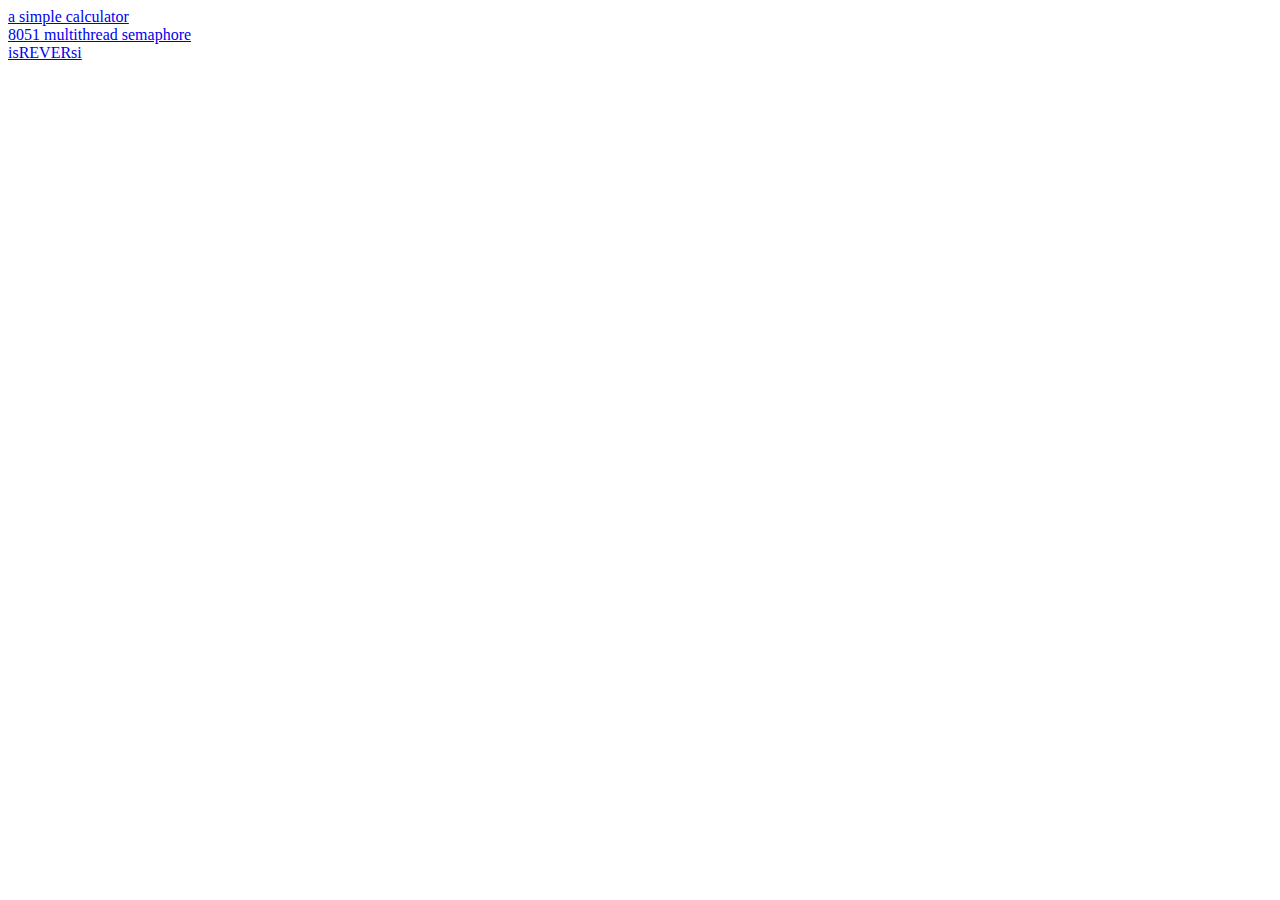
<file: index.html>
<!DOCTYPE html>
<html>
  <head>
    <meta charset="utf-8">
    <title>Ranix's Project</title>
  </head>
  <body>
    <li><a href="https://github.com/Ranixculiva/simple_calculator.git" target="_blank">a simple calculator</a></li>
    <li><a href="https://github.com/Ranixculiva/8051_multithread_semaphore.git" target="_blank">8051 multithread semaphore</a></li>
    <li><a href="https://github.com/Ranixculiva/isREVERsi_app.git" target="_blank">isREVERsi</a></li>
  </body>
</html>
</file>
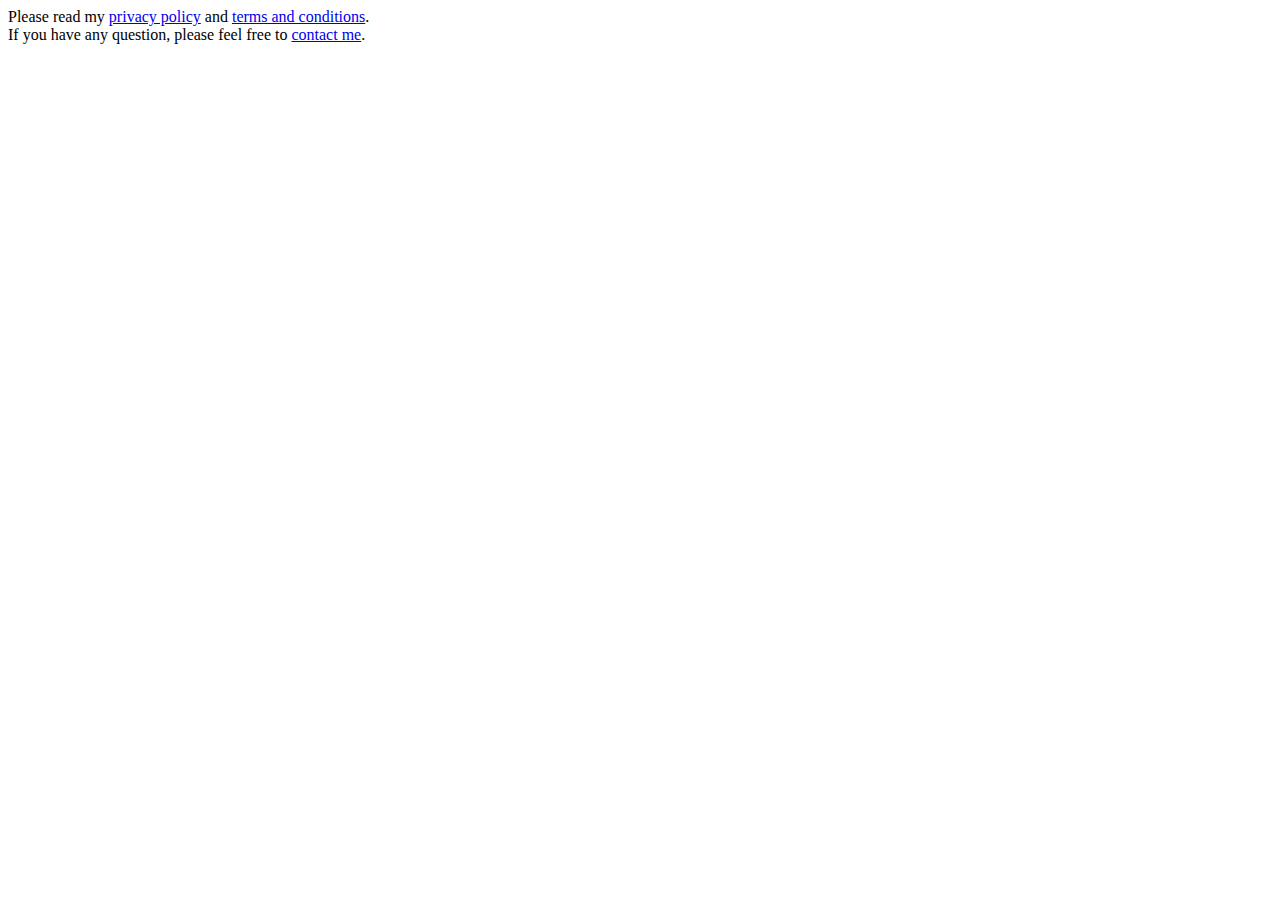
<file: isREVERsi.zh-Hans/index.html>
<html>
    <head>
        <title>about</title>
        <header><meta name='viewport' content='width=device-width, initial-scale=1.0, maximum-scale=1.6, minimum-scale=1.0, user-scalable=yes'>
        <meta HTTP-EQUIV="Content-Type" CONTENT="text/html; charset=utf-8"></header>
    </head>
    <body>
        <font face="ChalkboardSE-Bold">
        Please read my <a href="privacy_policy.html">privacy policy</a> and  <a href="terms_and_conditions.html">terms and conditions</a>.<br />
        If you have any question, please feel free to <a href="mailto:ranixculiva@gmail.com">contact me</a>.
        </font>
    </body>
</html>
</file>
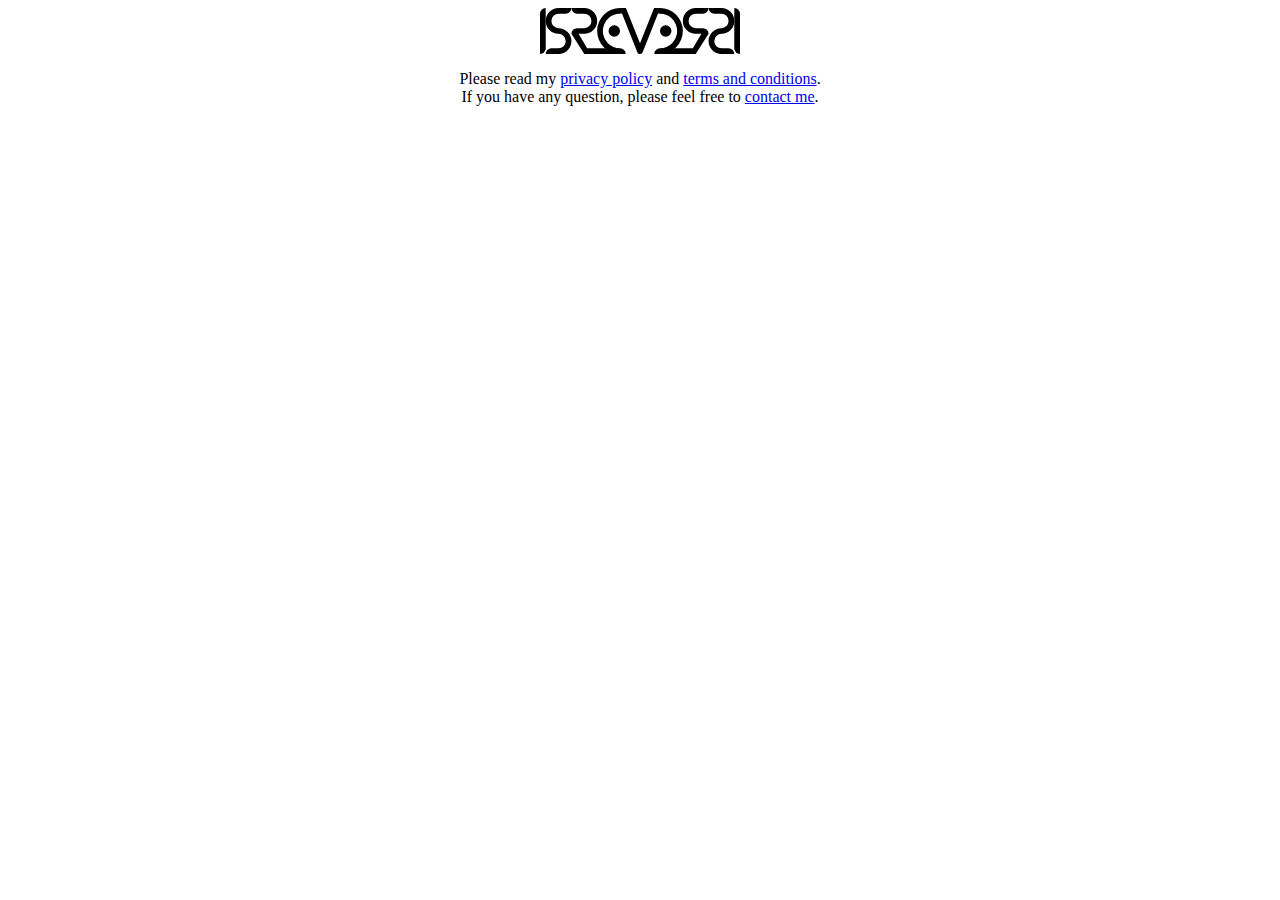
<file: isREVERsi/index.html>
<html>
    <head>
        <style type="text/css">
        .center {
            display: block;
            margin-left: auto;
            margin-right: auto;
            max-width: 50%;
        } 
        </style>
        <title>about</title>
        <header><meta name='viewport' content='width=device-width, initial-scale=1.0, maximum-scale=1.6, minimum-scale=1.0, user-scalable=yes'>
        <meta HTTP-EQUIV="Content-Type" CONTENT="text/html; charset=utf-8"></header>
    </head>
    <body>
        <div>
        <p style="text-align: center;"><img src="images\logo.svg" style="max-width: 200px"></img></p>
        <font face="ChalkboardSE-Bold" >
            <p style="text-align: center; max-width: 100%">Please read my <a href="privacy_policy.html">privacy policy</a> and  <a href="terms_and_conditions.html">terms and conditions</a>.<br />
            If you have any question, please feel free to <a href="mailto:ranixculiva@gmail.com">contact me</a>.
            </p>
        </font>
        </div>
    </body>
</html>
</file>
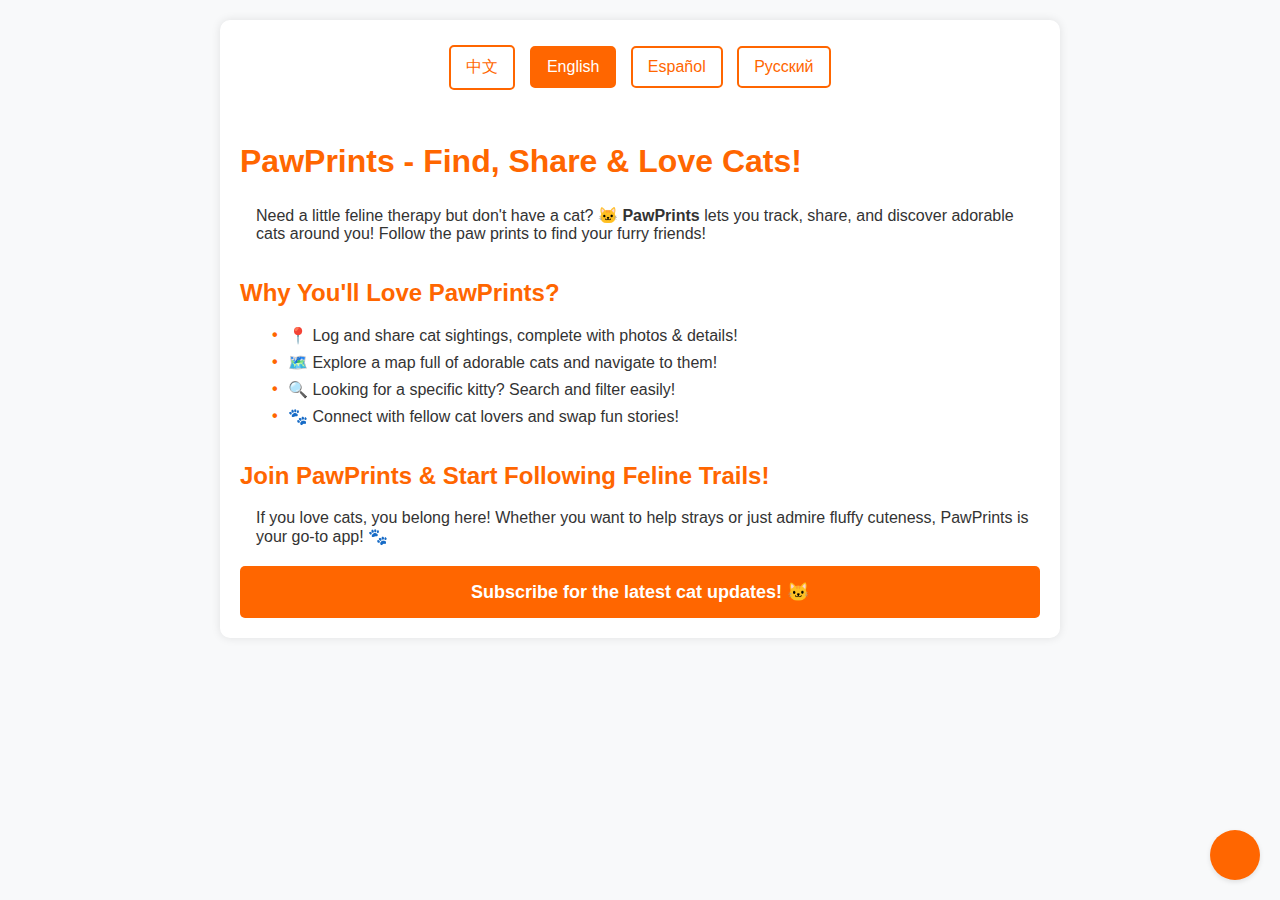
<file: PawPrints/index.html>
<!DOCTYPE html>
<html lang="en" data-theme="light">
<head>
    <meta charset="UTF-8">
    <meta name="viewport" content="width=device-width, initial-scale=1.0">
    <meta name="color-scheme" content="light dark">
    <title>PawPrints - Find, Share & Love Cats!</title>
    <link rel="stylesheet" href="css/styles.css">
    <link rel="stylesheet" href="https://fonts.googleapis.com/icon?family=Material+Icons">
</head>
<body>
    <div class="container">
        <div class="lang-switch">
            <button onclick="switchLang('zh')">中文</button>
            <button onclick="switchLang('en')" class="active">English</button>
            <button onclick="switchLang('es')">Español</button>
            <button onclick="switchLang('ru')">Русский</button>
        </div>
        <h1 id="title"></h1>
        <p id="intro"></p>
        <h2 id="why"></h2>
        <ul id="features"></ul>
        <h2 id="join"></h2>
        <p id="join_text"></p>
        <a href="#" class="cta" id="cta"></a>
    </div>
    <button class="theme-switch" aria-label="Toggle dark mode">
        <span class="material-icons">dark_mode</span>
    </button>
    <script src="js/script.js"></script>
</body>
</html>
</file>
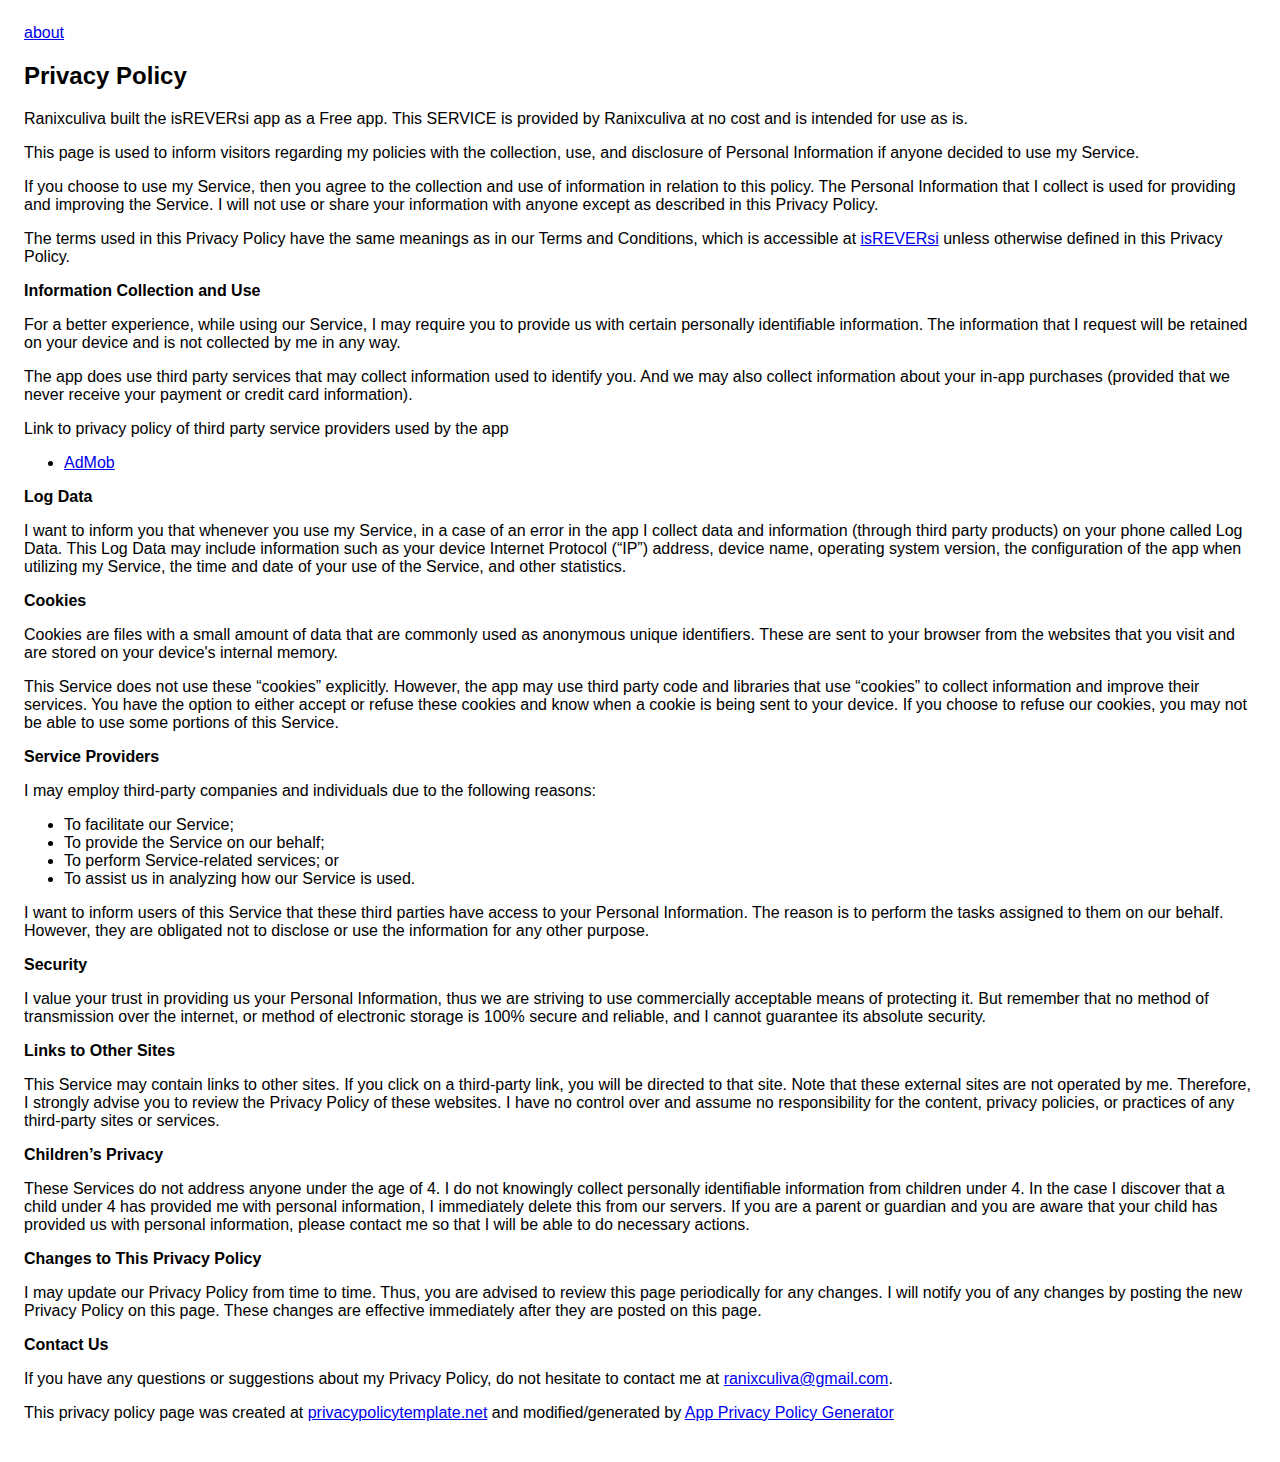
<file: isREVERsi.zh-Hans/privacy_policy.html>
<!DOCTYPE html>
    <html>
    <head>
      <meta charset='utf-8'>
      <meta name='viewport' content='width=device-width'>
      <title>Privacy Policy</title>
      <style> body { font-family: 'Helvetica Neue', Helvetica, Arial, sans-serif; padding:1em; } </style>
    </head>
    <body>
    <a href="index.html">about</a>
    <h2>Privacy Policy</h2> <p>
                    Ranixculiva built the isREVERsi app as
                    a Free app. This SERVICE is provided by
                    Ranixculiva at no cost and is intended for
                    use as is.
                  </p> <p>
                    This page is used to inform visitors regarding
                    my policies with the collection, use, and
                    disclosure of Personal Information if anyone decided to use
                    my Service.
                  </p> <p>
                    If you choose to use my Service, then you agree
                    to the collection and use of information in relation to this
                    policy. The Personal Information that I collect is
                    used for providing and improving the Service.
                    I will not use or share your
                    information with anyone except as described in this Privacy
                    Policy.
                  </p> <p>
                    The terms used in this Privacy Policy have the same meanings
                    as in our Terms and Conditions, which is accessible at
                    <a href="terms_and_conditions.html" target="_blank">isREVERsi</a> unless otherwise defined in this Privacy
                    Policy.
                  </p> <p><strong>Information Collection and Use</strong></p> <p>
                    For a better experience, while using our Service,
                    I may require you to provide us with certain
                    personally identifiable information. The
                    information that I request will be
                    retained on your device and is not collected by me in any way.
                  </p> <p>
                    The app does use third party services that may collect
                    information used to identify you. And we may also collect information about your in-app purchases (provided that we never receive your payment or credit card information).
                  </p> <div><p>
                      Link to privacy policy of third party service providers
                      used by the app
                    </p> <ul><!----><li><a href="https://support.google.com/admob/answer/6128543?hl=en" target="_blank">AdMob</a></li><!----><!----><!----><!----><!----><!----><!----><!----><!----></ul></div> <p><strong>Log Data</strong></p> <p>
                    I want to inform you that whenever
                    you use my Service, in a case of an error in the
                    app I collect data and information (through third
                    party products) on your phone called Log Data. This Log Data
                    may include information such as your device Internet
                    Protocol (“IP”) address, device name, operating system
                    version, the configuration of the app when utilizing
                    my Service, the time and date of your use of the
                    Service, and other statistics.
                  </p> <p><strong>Cookies</strong></p> <p>
                    Cookies are files with a small amount of data that are
                    commonly used as anonymous unique identifiers. These are
                    sent to your browser from the websites that you visit and
                    are stored on your device's internal memory.
                  </p> <p>
                    This Service does not use these “cookies” explicitly.
                    However, the app may use third party code and libraries that
                    use “cookies” to collect information and improve their
                    services. You have the option to either accept or refuse
                    these cookies and know when a cookie is being sent to your
                    device. If you choose to refuse our cookies, you may not be
                    able to use some portions of this Service.
                  </p> <p><strong>Service Providers</strong></p> <p>
                    I may employ third-party companies
                    and individuals due to the following reasons:
                  </p> <ul><li>To facilitate our Service;</li> <li>To provide the Service on our behalf;</li> <li>To perform Service-related services; or</li> <li>To assist us in analyzing how our Service is used.</li></ul> <p>
                    I want to inform users of this
                    Service that these third parties have access to your
                    Personal Information. The reason is to perform the tasks
                    assigned to them on our behalf. However, they are obligated
                    not to disclose or use the information for any other
                    purpose.
                  </p> <p><strong>Security</strong></p> <p>
                    I value your trust in providing us
                    your Personal Information, thus we are striving to use
                    commercially acceptable means of protecting it. But remember
                    that no method of transmission over the internet, or method
                    of electronic storage is 100% secure and reliable, and
                    I cannot guarantee its absolute security.
                  </p> <p><strong>Links to Other Sites</strong></p> <p>
                    This Service may contain links to other sites. If you click
                    on a third-party link, you will be directed to that site.
                    Note that these external sites are not operated by
                    me. Therefore, I strongly advise you to
                    review the Privacy Policy of these websites.
                    I have no control over and assume no
                    responsibility for the content, privacy policies, or
                    practices of any third-party sites or services.
                  </p> <p><strong>Children’s Privacy</strong></p> <p>
                    These Services do not address anyone under the age of 4.
                    I do not knowingly collect personally
                    identifiable information from children under 4. In the case
                    I discover that a child under 4 has provided
                    me with personal information,
                    I immediately delete this from our servers. If you
                    are a parent or guardian and you are aware that your child
                    has provided us with personal information, please contact
                    me so that I will be able to do
                    necessary actions.
                  </p> <p><strong>Changes to This Privacy Policy</strong></p> <p>
                    I may update our Privacy Policy from
                    time to time. Thus, you are advised to review this page
                    periodically for any changes. I will
                    notify you of any changes by posting the new Privacy Policy
                    on this page. These changes are effective immediately after
                    they are posted on this page.
                  </p> <p><strong>Contact Us</strong></p> <p>
                    If you have any questions or suggestions about
                    my Privacy Policy, do not hesitate to contact
                    me at <a href="mailto:ranixculiva@gmail.com">ranixculiva@gmail.com</a>.
                  </p> <p>
                    This privacy policy page was created at
                    <a href="https://privacypolicytemplate.net" target="_blank">privacypolicytemplate.net</a>
                    and modified/generated by
                    <a href="https://app-privacy-policy-generator.firebaseapp.com/" target="_blank">App Privacy Policy Generator</a></p>
    </body>
    </html>
</file>
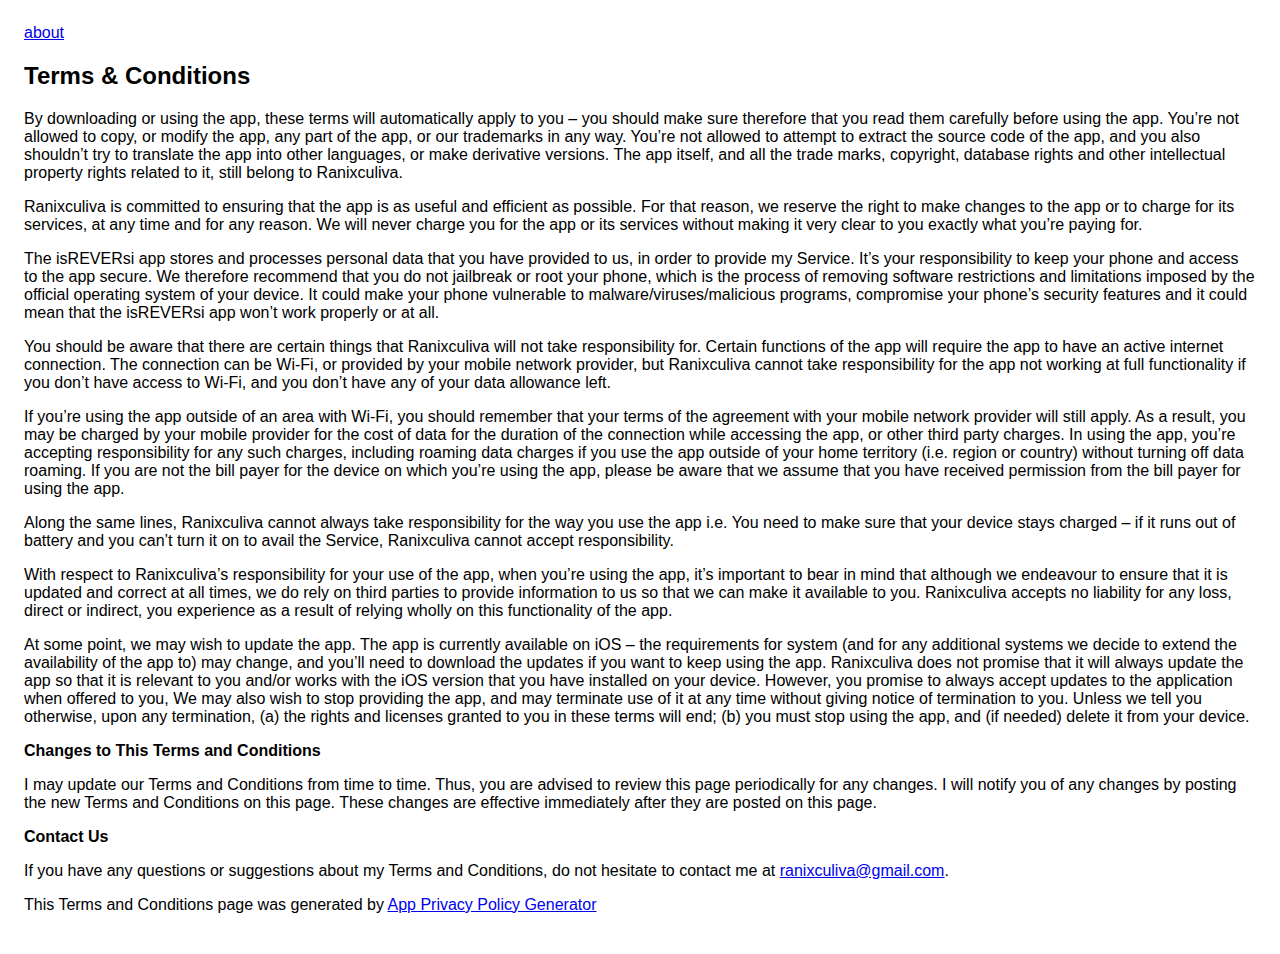
<file: isREVERsi.zh-Hans/terms_and_conditions.html>
<!DOCTYPE html>
    <html>
    <head>
      <meta charset='utf-8'>
      <meta name='viewport' content='width=device-width'>
      <title>Terms &amp; Conditions</title>
      <style> body { font-family: 'Helvetica Neue', Helvetica, Arial, sans-serif; padding:1em; } </style>
    </head>
    <body>
    <a href="index.html">about</a>
    <h2>Terms &amp; Conditions</h2> <p>
                    By downloading or using the app, these terms will
                    automatically apply to you – you should make sure therefore
                    that you read them carefully before using the app. You’re
                    not allowed to copy, or modify the app, any part of the app,
                    or our trademarks in any way. You’re not allowed to attempt
                    to extract the source code of the app, and you also
                    shouldn’t try to translate the app into other languages, or
                    make derivative versions. The app itself, and all the trade
                    marks, copyright, database rights and other intellectual
                    property rights related to it, still belong to
                    Ranixculiva.
                  </p> <p>
                    Ranixculiva is committed to ensuring that the app
                    is as useful and efficient as possible. For that reason, we
                    reserve the right to make changes to the app or to charge
                    for its services, at any time and for any reason. We will
                    never charge you for the app or its services without making
                    it very clear to you exactly what you’re paying for.
                  </p> <p>
                    The isREVERsi app stores and processes personal data
                    that you have provided to us, in order to provide
                    my Service. It’s your responsibility to keep your
                    phone and access to the app secure. We therefore recommend
                    that you do not jailbreak or root your phone, which is the
                    process of removing software restrictions and limitations
                    imposed by the official operating system of your device. It
                    could make your phone vulnerable to
                    malware/viruses/malicious programs, compromise your phone’s
                    security features and it could mean that the
                    isREVERsi app won’t work properly or at all.
                  </p> <p>
                    You should be aware that there are certain things that
                    Ranixculiva will not take responsibility for.
                    Certain functions of the app will require the app to have an
                    active internet connection. The connection can be Wi-Fi, or
                    provided by your mobile network provider, but
                    Ranixculiva cannot take responsibility for the
                    app not working at full functionality if you don’t have
                    access to Wi-Fi, and you don’t have any of your data
                    allowance left.
                  </p> <p></p> <p>
                    If you’re using the app outside of an area with Wi-Fi, you
                    should remember that your terms of the agreement with your
                    mobile network provider will still apply. As a result, you
                    may be charged by your mobile provider for the cost of data
                    for the duration of the connection while accessing the app,
                    or other third party charges. In using the app, you’re
                    accepting responsibility for any such charges, including
                    roaming data charges if you use the app outside of your home
                    territory (i.e. region or country) without turning off data
                    roaming. If you are not the bill payer for the device on
                    which you’re using the app, please be aware that we assume
                    that you have received permission from the bill payer for
                    using the app.
                  </p> <p>
                    Along the same lines, Ranixculiva cannot always
                    take responsibility for the way you use the app i.e. You
                    need to make sure that your device stays charged – if it
                    runs out of battery and you can’t turn it on to avail the
                    Service, Ranixculiva cannot accept
                    responsibility.
                  </p> <p>
                    With respect to Ranixculiva’s responsibility for
                    your use of the app, when you’re using the app, it’s
                    important to bear in mind that although we endeavour to
                    ensure that it is updated and correct at all times, we do
                    rely on third parties to provide information to us so that
                    we can make it available to you.
                    Ranixculiva accepts no liability for any loss,
                    direct or indirect, you experience as a result of relying
                    wholly on this functionality of the app.
                  </p> <p>
                    At some point, we may wish to update the app. The app is
                    currently available on iOS – the requirements for
                    system (and for any additional systems we
                    decide to extend the availability of the app to) may change,
                    and you’ll need to download the updates if you want to keep
                    using the app. Ranixculiva does not promise that
                    it will always update the app so that it is relevant to you
                    and/or works with the iOS version that you have
                    installed on your device. However, you promise to always
                    accept updates to the application when offered to you, We
                    may also wish to stop providing the app, and may terminate
                    use of it at any time without giving notice of termination
                    to you. Unless we tell you otherwise, upon any termination,
                    (a) the rights and licenses granted to you in these terms
                    will end; (b) you must stop using the app, and (if needed)
                    delete it from your device.
                  </p> <p><strong>Changes to This Terms and Conditions</strong></p> <p>
                    I may update our Terms and Conditions
                    from time to time. Thus, you are advised to review this page
                    periodically for any changes. I will
                    notify you of any changes by posting the new Terms and
                    Conditions on this page. These changes are effective
                    immediately after they are posted on this page.
                  </p> <p><strong>Contact Us</strong></p> <p>
                    If you have any questions or suggestions about
                    my Terms and Conditions, do not hesitate to
                    contact me at <a href="mailto:ranixculiva@gmail.com">ranixculiva@gmail.com</a>.
                  </p> <p>
                    This Terms and Conditions page was generated by
                    <a href="https://app-privacy-policy-generator.firebaseapp.com/" target="_blank">App Privacy Policy Generator</a></p>
    </body>
    </html>
</file>
<file: PawPrints/css/styles.css>
:root {
    /* Light mode variables */
    --bg-color: #f8f9fa;
    --container-bg: white;
    --text-color: #333;
    --primary-color: #ff6600;
    --primary-hover: #e65c00;
    --shadow-color: rgba(0, 0, 0, 0.1);
}

[data-theme="dark"] {
    --bg-color: #1a1a1a;
    --container-bg: #2d2d2d;
    --text-color: #e0e0e0;
    --primary-color: #ff8533;
    --primary-hover: #ff6600;
    --shadow-color: rgba(0, 0, 0, 0.3);
}

body {
    font-family: Arial, sans-serif;
    margin: 0;
    padding: 0;
    background-color: var(--bg-color);
    color: var(--text-color);
    transition: background-color 0.3s ease, color 0.3s ease;
}
.container {
    max-width: 800px;
    margin: 0 auto;
    padding: 20px;
    background: var(--container-bg);
    box-shadow: 0px 0px 10px var(--shadow-color);
    border-radius: 10px;
    margin-top: 20px;
    transition: background-color 0.3s ease, box-shadow 0.3s ease;
}
h1, h2 {
    color: var(--primary-color);
    transition: color 0.3s ease;
    margin-top: 1.5em;
    margin-bottom: 0.8em;
}

/* Content indentation under titles */
h1 + p,
h2 + p,
h2 + ul {
    padding-left: 1em;
    margin-top: 0;
}

ul {
    list-style-type: none;
    padding: 0;
    margin: 0;
}

li {
    padding-left: 2em;
    position: relative;
    margin-bottom: 0.5em;
}

li::before {
    content: "\2022";
    color: var(--primary-color);
    font-weight: bold;
    position: absolute;
    left: 1em;
    transition: color 0.3s ease;
}
.cta {
    display: block;
    text-align: center;
    background-color: var(--primary-color);
    color: white;
    padding: 15px;
    text-decoration: none;
    font-size: 18px;
    font-weight: bold;
    border-radius: 5px;
    margin-top: 20px;
    transition: background-color 0.3s ease;
}
.cta:hover {
    background-color: var(--primary-hover);
}
.lang-switch {
    text-align: center;
    margin-bottom: 20px;
}
.lang-switch button {
    background: none;
    border: 2px solid var(--primary-color);
    color: var(--primary-color);
    padding: 10px 15px;
    margin: 5px;
    font-size: 16px;
    border-radius: 5px;
    cursor: pointer;
    transition: all 0.3s ease-in-out;
}
.lang-switch button:hover,
.lang-switch button.active {
    background: var(--primary-color);
    color: var(--container-bg);
}

/* Theme toggle button styles */
.theme-switch {
    position: fixed;
    bottom: 20px;
    right: 20px;
    background: var(--primary-color);
    color: var(--container-bg);
    border: none;
    border-radius: 50%;
    width: 50px;
    height: 50px;
    cursor: pointer;
    box-shadow: 0 2px 5px var(--shadow-color);
    display: flex;
    align-items: center;
    justify-content: center;
    font-size: 24px;
    transition: all 0.3s ease;
}

.theme-switch:hover {
    background: var(--primary-hover);
    transform: scale(1.1);
}
</file>
